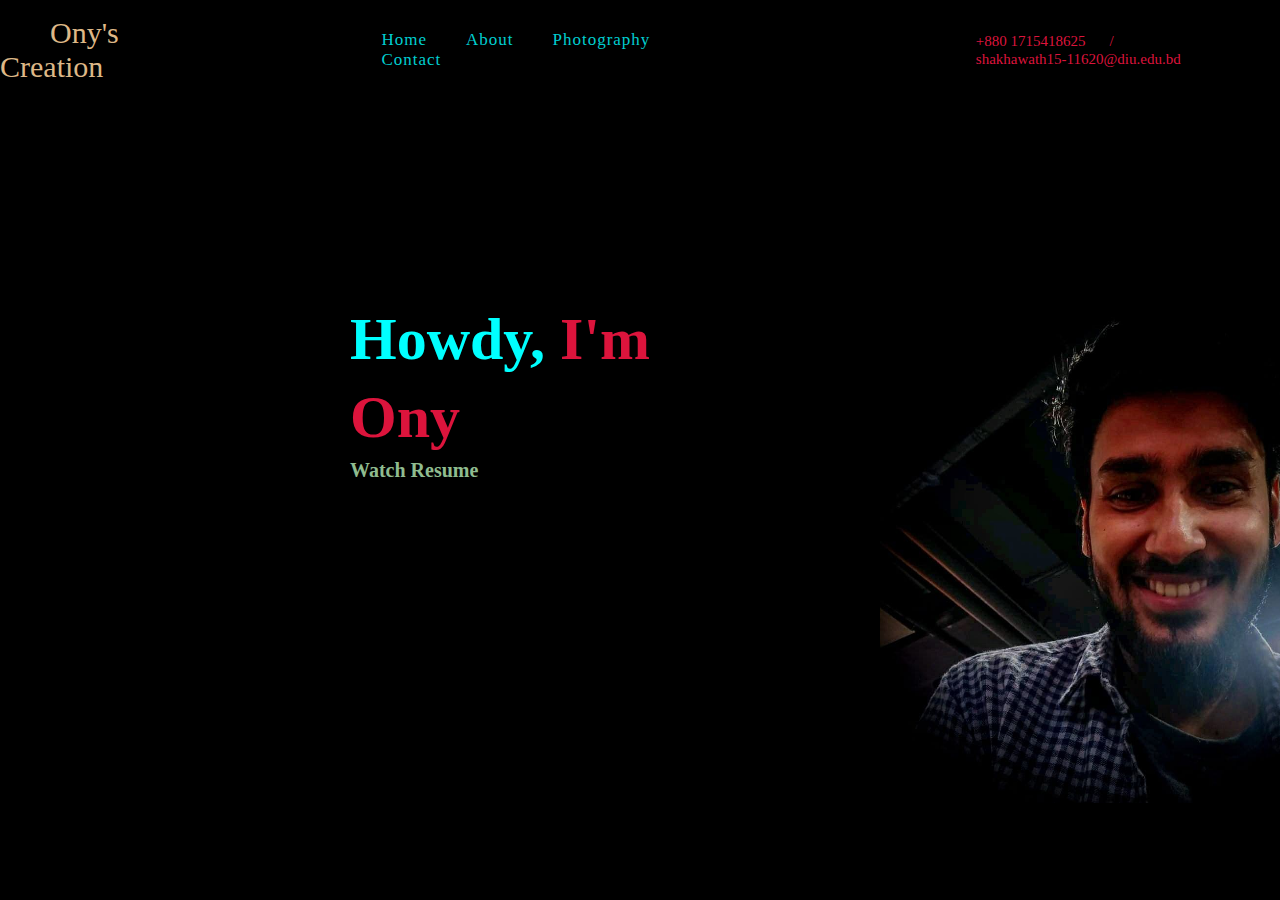
<file: index.html>
<!DOCTYPE html>
<html lang="en">
<head>
    <meta charset="UTF-8">
    <meta http-equiv="X-UA-Compatible" content="IE=edge">
    <meta name="viewport" content="width=device-width, initial-scale=1.0">
    <link rel="stylesheet" href="/css/style.css">
    <link rel="stylesheet" href="css/navbar.css">
    <title>Document</title>
</head>
<body>
    <div class="header">
        <div class="navbar">
            <div class="logo">
                <a href="#">Ony's Creation</a>
            </div>
            <div class="menu">
                <ul>
                    <li><a href="index.html">Home</a></li>
                    <li><a href="about.html">About</a></li>
                    <!-- <li><a href="achievement.html">Achievement</a></li> -->
                    <li><a href="photography.html">Photography</a></li>
                    <li><a href="contact.html">Contact</a></li>
                </ul>
            </div>
            <div class="contact-info">
                <ul>
                    <li><a href="#" class="phone-no">+880 1715418625</a></li>
                    <li><a href="#" class="sep">/</a></li>
                    <li><a href="#" class="email">shakhawath15-11620@diu.edu.bd</a></li>
                </ul>
            </div>
        </div>
        <div class="banner">
            <div class="text">
                <h1><span>Howdy,</span> I'm<br>Ony</h1>
                <div class="watch">
                    <h2><a href="#">Watch Resume</a></h2>
                </div>
            </div>
            
            <div class="pic">
                <img src="/img/ony.jpg" alt="Ony's pic">
            </div>
        </div>
    </div>
</body>
</html>
</file>
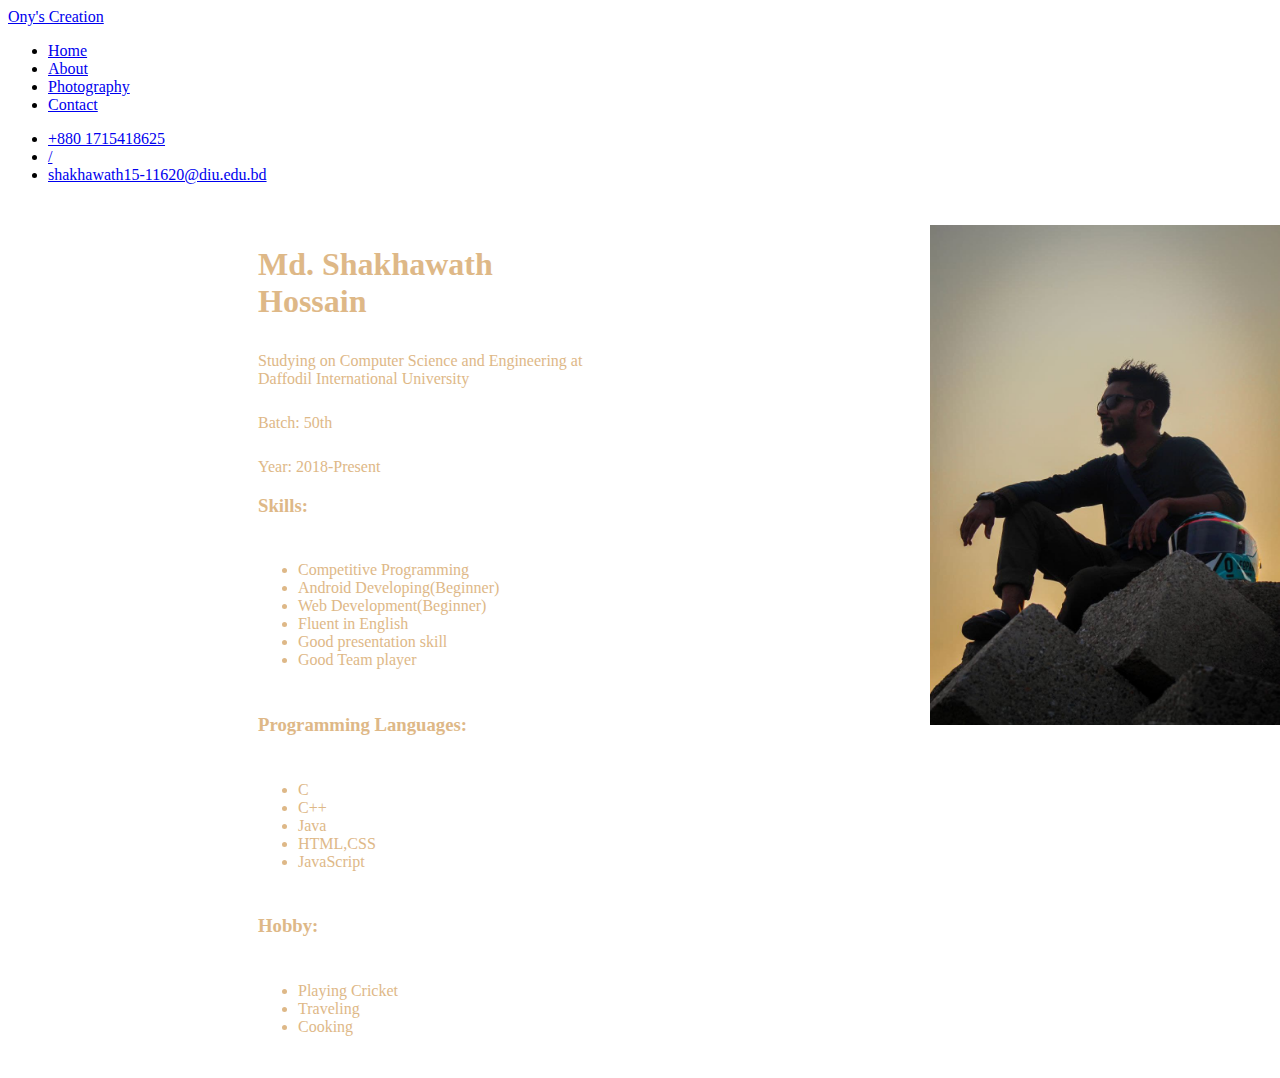
<file: about.html>
<!DOCTYPE html>
<html lang="en">
<head>
    <meta charset="UTF-8">
    <meta http-equiv="X-UA-Compatible" content="IE=edge">
    <meta name="viewport" content="width=device-width, initial-scale=1.0">
    <link rel="stylesheet" href="./css/abtstyle.css">
    <link rel="stylesheet" href="./css/style.css">
    <title>Document</title>
</head>
<body>
    <div class="header">
        <div class="navbar">
            <div class="logo">
                <a href="#">Ony's Creation</a>
            </div>
            <div class="menu">
                <ul>
                    <li><a href="index.html">Home</a></li>
                    <li><a href="about.html">About</a></li>
                    <!-- <li><a href="achievement.html">Achievement</a></li> -->
                    <li><a href="photography.html">Photography</a></li>
                    <li><a href="contact.html">Contact</a></li>
                </ul>
            </div>
            <div class="contact-info">
                <ul>
                    <li><a href="#" class="phone-no">+880 1715418625</a></li>
                    <li><a href="#" class="sep">/</a></li>

                    <li><a href="#" class="email">shakhawath15-11620@diu.edu.bd</a></li>
                </ul>
            </div>
        </div>
        <div class="about">
            <div class="detail">
                <h1>Md. Shakhawath Hossain</h1>
                <p>Studying on Computer Science and Engineering at <br> <span>Daffodil International University</span> </p>
                <p>Batch: 50th</p>
                <p>Year: 2018-Present</p>
                <h3>Skills:</h3>
                <p><ul>
                    <li>Competitive Programming</li>
                    <li>Android Developing(Beginner)</li>
                    <li>Web Development(Beginner)</li>
                    <li>Fluent in English</li>
                    <li>Good presentation skill</li>
                    <li>Good Team player</li>
                </ul></p>
                <h3>Programming Languages:</h3>
                <p><ul>
                    <li>C</li>
                    <li>C++</li>
                    <li>Java</li>
                    <li>HTML,CSS</li>
                    <li>JavaScript</li>
                    
                </ul></p>
                <h3>Hobby:</h3>
                <p><ul>
                    <li>Playing Cricket</li>
                    <li>Traveling</li>
                    <li>Cooking</li>
                </ul></p>
            </div>
            <div class="pic">
                <img src="img/pro.jpg" alt="">
            </div>
            
        </div>
    </div>
</body>
</html>
</file>
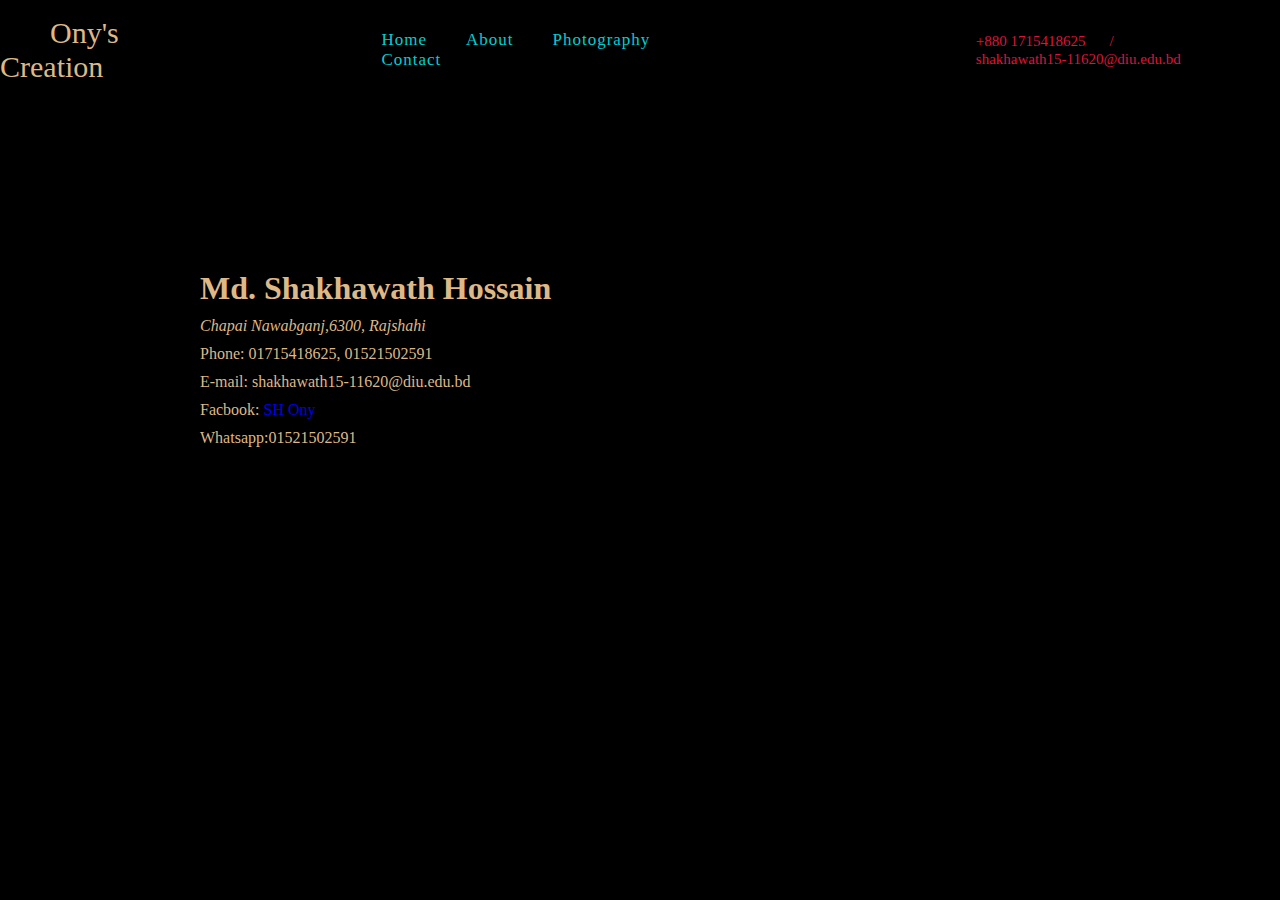
<file: contact.html>
<!DOCTYPE html>
<html lang="en">
<head>
    <meta charset="UTF-8">
    <meta http-equiv="X-UA-Compatible" content="IE=edge">
    <meta name="viewport" content="width=device-width, initial-scale=1.0">
    <link rel="stylesheet" href="css/navbar.css">
    <link rel="stylesheet" href="css/cntstyle.css">
    <title>Document</title>
</head>
<body>
    <div class="header">
        <div class="navbar">
            <div class="logo">
                <a href="#">Ony's Creation</a>
            </div>
            <div class="menu">
                <ul>
                    <li><a href="index.html">Home</a></li>
                    <li><a href="about.html">About</a></li>
                    <!-- <li><a href="achievement.html">Achievement</a></li> -->
                    <li><a href="photography.html">Photography</a></li>
                    <li><a href="contact.html">Contact</a></li>
                </ul>
            </div>
            <div class="contact-info">
                <ul>
                    <li><a href="#" class="phone-no">+880 1715418625</a></li>
                    <li><a href="#" class="sep">/</a></li>

                    <li><a href="#" class="email">shakhawath15-11620@diu.edu.bd</a></li>
                </ul>
            </div>
        </div>
        <div class="contact">
            <div class="details">
                <h1>Md. Shakhawath Hossain</h1>
                <address>Chapai Nawabganj,6300, Rajshahi</address>
                <p>Phone: 01715418625, 01521502591</p>
                <p>E-mail: shakhawath15-11620@diu.edu.bd</p>
                <p>Facbook: <a href="https://www.facebook.com/shakhawath.ony">SH Ony</a></p>
                <p>Whatsapp:01521502591 </p>
            </div>
            <div class="location">
            <div class="mapouter"><div class="gmap_canvas"><iframe width="600" height="500" id="gmap_canvas" src="https://maps.google.com/maps?q=chapai%20nawabganj&t=&z=13&ie=UTF8&iwloc=&output=embed" frameborder="0" scrolling="no" marginheight="0" marginwidth="0"></iframe><a href="https://fmovies-online.net">fmovies</a><br><style>.mapouter{position:relative;text-align:right;height:500px;width:600px;}</style><a href="https://www.embedgooglemap.net">embed map on website</a><style>.gmap_canvas {overflow:hidden;background:none!important;height:500px;width:600px;}</style></div></div>
        </div>
        </div>
        
</body>
</html>
</file>
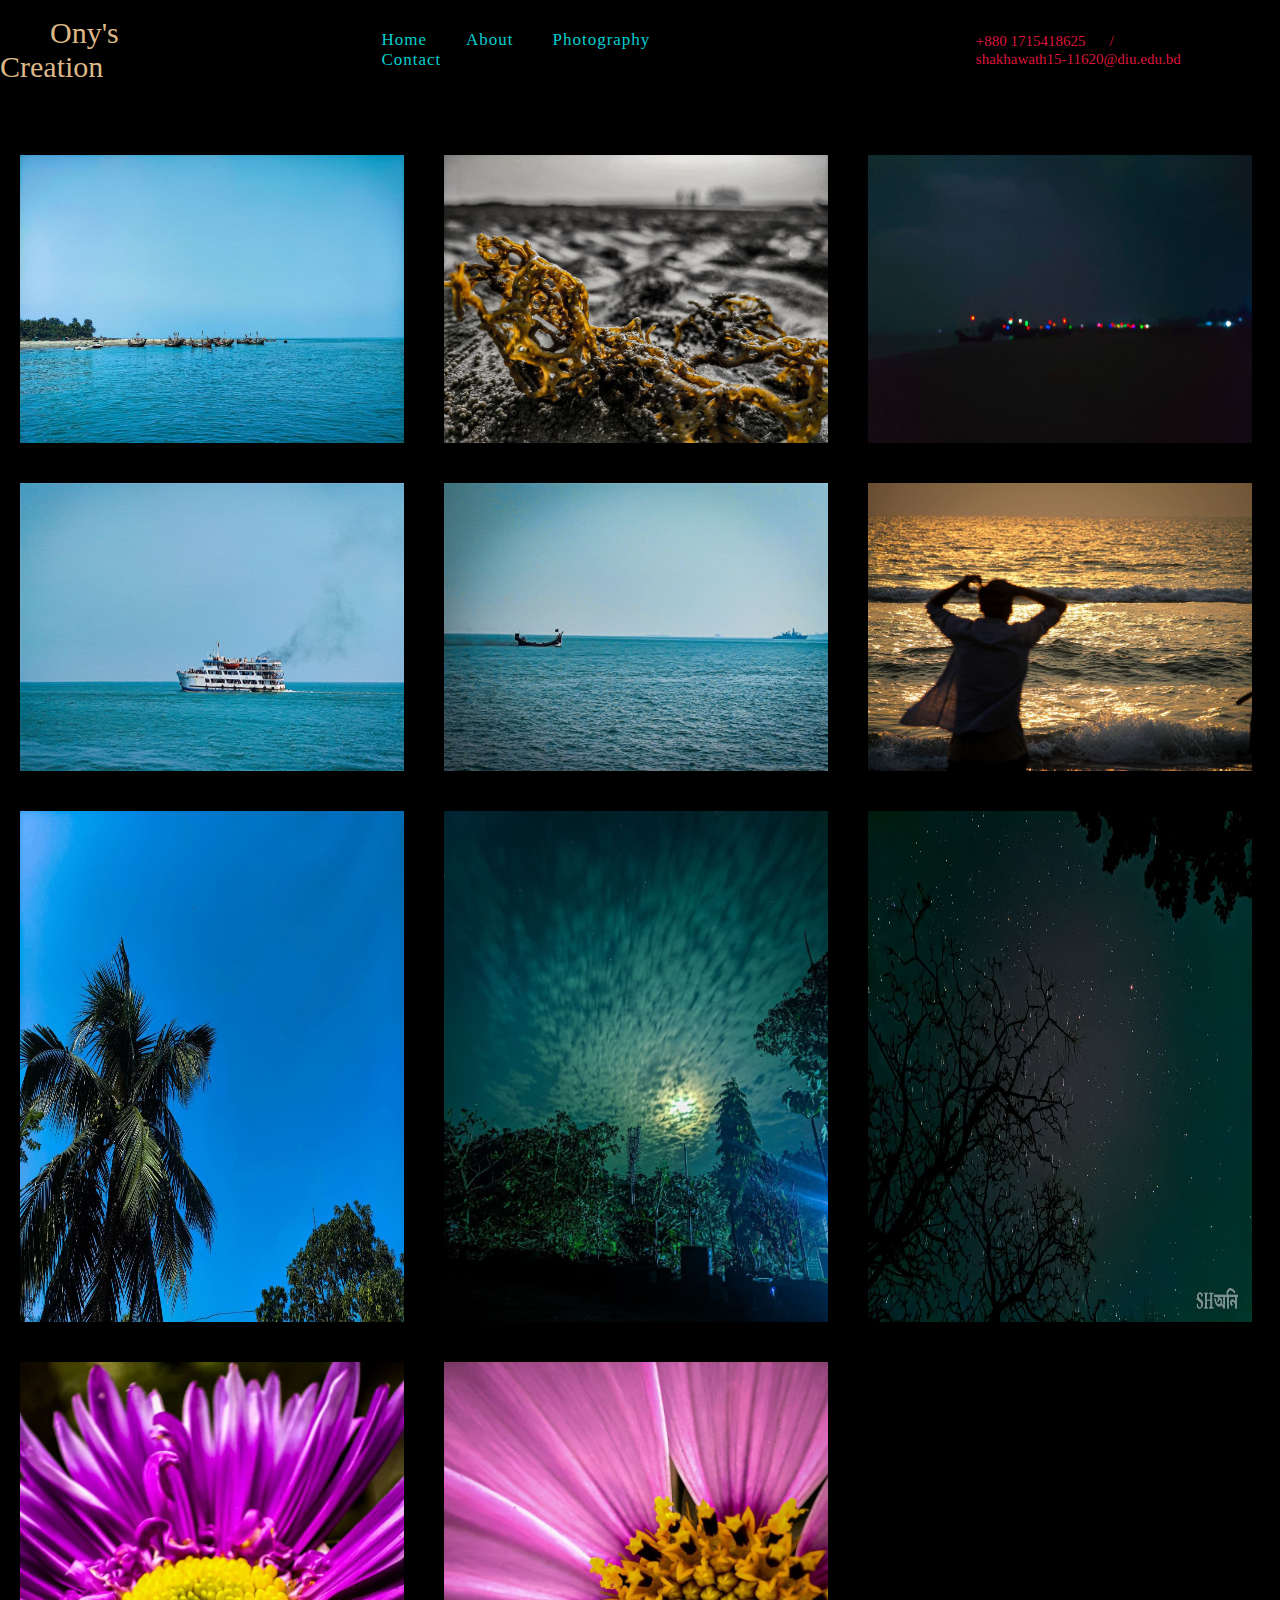
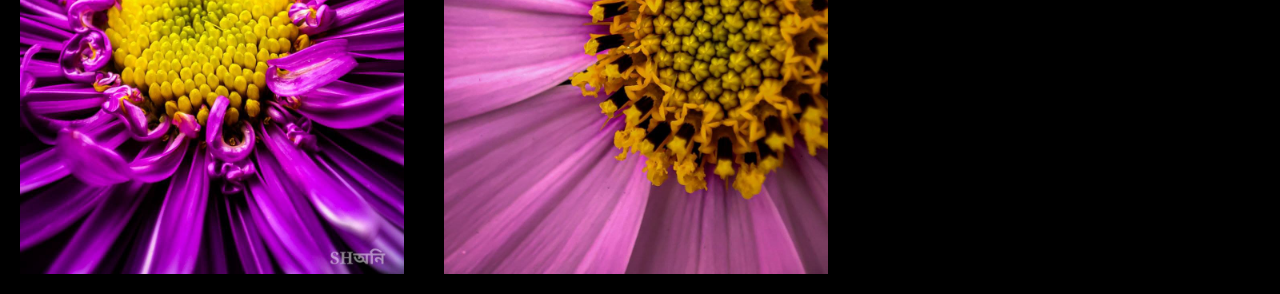
<file: photography.html>
<!DOCTYPE html>
<html lang="en">
<head>
    <meta charset="UTF-8">
    <meta http-equiv="X-UA-Compatible" content="IE=edge">
    <meta name="viewport" content="width=device-width, initial-scale=1.0">
    <link rel="stylesheet" href="css/navbar.css">
    <link rel="stylesheet" href="css/photostyle.css">
    <title>Document</title>
</head>
<body>
    <div class="header">
        <div class="navbar">
            <div class="logo">
                <a href="#">Ony's Creation</a>
            </div>
            <div class="menu">
                <ul>
                    <li><a href="index.html">Home</a></li>
                    <li><a href="about.html">About</a></li>
                    <!-- <li><a href="achievement.html">Achievement</a></li> -->
                    <li><a href="photography.html">Photography</a></li>
                    <li><a href="contact.html">Contact</a></li>
                </ul>
            </div>
            <div class="contact-info">
                <ul>
                    <li><a href="#" class="phone-no">+880 1715418625</a></li>
                    <li><a href="#" class="sep">/</a></li>

                    <li><a href="#" class="email">shakhawath15-11620@diu.edu.bd</a></li>
                </ul>
            </div>
        </div>
        <div class="photo">
            <div class="capture">
                
                <img src="img/photo_2021-06-06_09-51-28.jpg" alt="Clicked Photo by Ony">
                <img src="img/photo_2021-06-06_09-51-31.jpg" alt="Clicked Photo by Ony">
                <img src="img/photo_2021-06-06_09-51-34.jpg" alt="Clicked Photo by Ony">
                <img src="img/photo_2021-06-06_09-51-39.jpg" alt="Clicked Photo by Ony">
                <img src="img/photo_2021-06-06_09-51-42.jpg" alt="Clicked Photo by Ony">
                <img src="img/photo_2021-06-06_09-50-39.jpg" alt="Clicked Photo by Ony"> 
                <img src="img/photo_2021-06-06_09-50-45.jpg" alt="Clicked Photo by Ony">
                <img src="img/photo_2021-06-06_09-50-55.jpg" alt="Clicked Photo by Ony">
                <img src="img/photo_2021-06-06_09-51-09.jpg" alt="Clicked Photo by Ony">
                <img src="img/photo_2021-06-06_09-51-16.jpg" alt="Clicked Photo by Ony">
                <img src="img/photo_2021-06-06_09-51-22.jpg" alt="Clicked Photo by Ony">
               
               
            </div>
        </div>
    </div>
</body>
</html>
</file>
<file: css/style.css>
.header .banner{
    position: absolute;
    top: 30%;
    left: 0;
    
}
.header .banner .text{
    padding-left: 350px;
}

.header .banner .text h1{
    font-size: 60px;
    position: relative;
    margin-top: 30px;
    font-weight: 700;
    line-height: 1.3;
    color: crimson;
}

.header .banner .text h1 span{
    color: aqua;
}
.header .banner {
    display: flex;
}
.header .banner .pic img{
    width:  700px;
    height: 490px;
    padding-left: 230px;
    position: absolute;
    top: 20%;
}
.header .banner .text .watch h2 a{
    color: darkseagreen;
    font-size: 20px;
    font-family: 'Times New Roman', Times, serif;
    
}
.header .banner .text .watch h2 a:hover{
    color: silver;
}
</file>
<file: css/navbar.css>
*{
    margin: 0;
    padding: 0;
     box-sizing: border-box;
}
a,a:hover{
    text-decoration: none;
}
ul{
    list-style: none;
}
body{
    background-color: black;
}
.header{
    /* background-color: black; */
    position: relative;
    width: 100%;
    height: 100vh;
    background-size: cover;
    background-repeat: no-repeat;
}

.header .navbar{
    width: 100%;
    height: 80px;
    display: flex;
    align-items: center;
    padding-top: 20px;
}
.header .navbar .logo a{
    color: burlywood;
    font-size: 30px;
    margin-left: 50px;

}
.header .navbar .menu ul{
    margin-left: 190px;
}
.header .navbar .menu ul li{
    display: inline-block;
    margin-right: 35px;
    align-items: center;
}
.header .navbar .menu ul li a{
    
    color: darkturquoise;
    font-size: 17px;
    font-weight: 500;
    letter-spacing: 1px;
}
.header .navbar .contact-info{
    margin-left: 280px;
}

.header .navbar .contact-info ul{
    margin-left: 10px;
}
.header .navbar .contact-info ul li{
    display: inline-block;
}
.header .navbar .contact-info ul li a{
    color: crimson;
    font-size: 15px;
}
.header .navbar .contact-info ul li a:hover{
    color: lightgreen;
}
.header .navbar .menu ul li a:hover{
    color: coral;
}
.header .navbar .contact-info ul li a.sep{
    margin: 0 20px;
}
</file>
<file: css/abtstyle.css>
.header .about{
    color: burlywood;
    position: absolute;
    display: flex;
    align-items: flex-start;
    top: 25%;
}
.header .about .detail{
    padding-left: 250px;
    
}
.header .about .detail p{

    padding-top: 10px;
}
.header .about .pic{
    padding-left: 330px;
    
}
.header .about .pic img{
    width: 350px;
    height: 500px;
}
</file>
<file: css/cntstyle.css>
.header .contact {
    position: absolute;
    top: 30%;
    padding-left: 200px;
    display: flex;
    align-items: flex-start;
}
.header .contact .details {
    color: burlywood;
    
}
.header .contact .details p,address {
    padding-top: 10px;
}
.header .contact .location .maprouter .gmap_canvas{
    margin: 100px  ;
    padding-left: 100px;

}
</file>
<file: css/photostyle.css>
.header .photo .capture{
    display: flex;
    flex-wrap: wrap;
    top: 30%;
}
.header .photo .capture img{
    width: 30%;
    height: auto;
    margin: 20px;
    
}
.header .photo{
    position: absolute;
    top: 15%;
}
</file>
